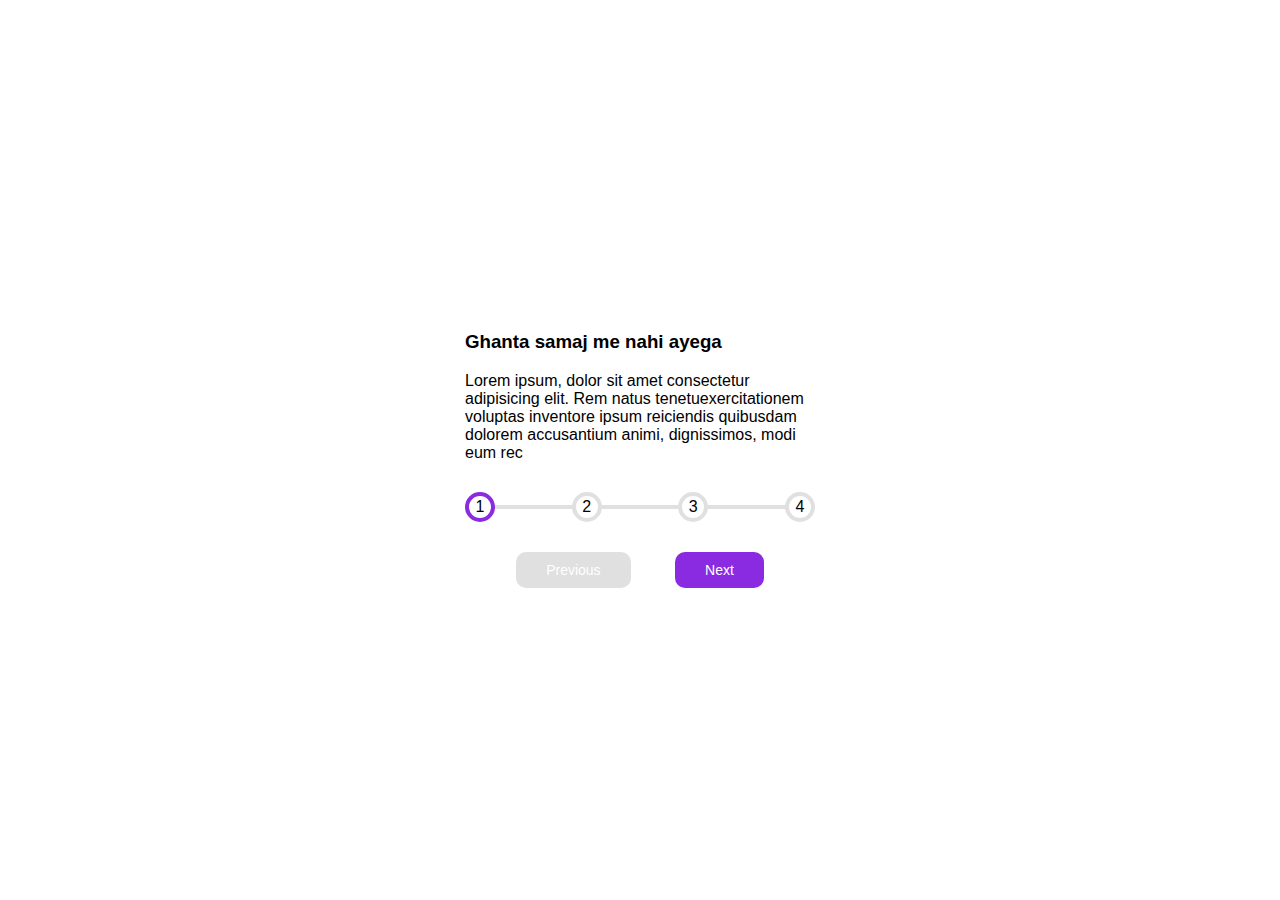
<file: day2/index.html>
<!DOCTYPE html>
<html lang="en">
  <head>
    <meta charset="UTF-8" />
    <meta http-equiv="X-UA-Compatible" content="IE=edge" />
    <meta name="viewport" content="width= 0, initial-scale=1.0" />
    <title>Progress Steps</title>
    <link rel="stylesheet" href="./style.css" />
    <script defer src="./script.js"></script>
  </head>
  <body>
    <div class="main">
      <div class="container-content">
        <div class="para active content--1">
          <h3>Ghanta samaj me nahi ayega</h3>
          Lorem ipsum, dolor sit amet consectetur adipisicing elit. Rem natus
          tenetuexercitationem voluptas inventore ipsum reiciendis quibusdam
          dolorem accusantium animi, dignissimos, modi eum rec
        </div>
        <div class="para content--2">
          <h3>Jabardast content hai bhai</h3>
          Lorem ipsum, dolor sit amet consectetur adipisicing elit. Rem natus
          tenetur iu modi eum rec
        </div>
        <div class="para content--3">
          <h3>Kash mai aacha writer hota :(</h3>
          Lorem ipsum, dolor sit amet consectetur adipisicing elit. Rem natus
          tenetur iusto repellat? Excepturi mi, dignissimos, modi eum rec
        </div>
        <div class="para content--4">
          <h3>Andi Bandi Sandi</h3>
          Lorem ipsum, dolor sit amet consectetur adipisicing ehsdhgfinventore
          ipsum reiciendis quibusdam dolorem accusantium animi, dignissimos,
          modi eum rec
        </div>
      </div>
      <div class="container">
        <div class="progress-container">
          <div class="progress" id="progress"></div>

          <div class="circle activecir">1</div>

          <div class="circle">2</div>
          <div class="circle">3</div>
          <div class="circle">4</div>
        </div>
        <button class="btn" id="previous" disabled>Previous</button>
        <button class="btn" id="next">Next</button>
      </div>
    </div>
  </body>
</html>
</file>
<file: day2/style.css>
* {
  box-sizing: border-box;
}

body {
  font-family: sans-serif;
  display: flex;
  align-items: center;
  justify-content: center;
  height: 100vh;
  margin: 0;
  overflow: hidden;
}
.container {
  text-align: center;
}

.progress-container {
  margin-bottom: 30px;
  max-width: 100%;
  width: 350px;
  position: relative;
  display: flex;
  justify-content: space-between;
}
.para.active {
  margin-bottom: 30px;
  max-width: 100%;
  width: 350px;
  position: relative;
  display: flex;
  flex-direction: column;
  justify-content: space-between;
}
.para {
  display: none;
}
.progress-container::before {
  content: "";
  background-color: #e0e0e0;
  position: absolute;
  top: 50%;
  left: 0%;
  transform: translateY(-50%);
  width: 100%;
  height: 4px;
  z-index: -1;
}
.progress {
  background-color: blueviolet;
  position: absolute;
  top: 50%;
  left: 0%;
  transform: translateY(-50%);
  width: 0%;
  height: 4px;
  z-index: -1;
  transition: 0.04s ease;
}
.circle {
  background-color: #fff;
  height: 30px;
  width: 30px;
  border: 4px solid #e0e0e0;
  border-radius: 50%;
  display: flex;
  align-items: center;
  justify-content: center;
}
.circle.activecir {
  border-color: blueviolet;
}

.btn {
  padding: 10px 30px;
  margin: 0 20px;
  background-color: blueviolet;
  border-radius: 10px;
  color: #fff;
  font-family: inherit;
  border: 0;
  cursor: pointer;
  font-size: 14px;
}

.btn:active {
  transform: scale(0.98);
}

.btn:disabled {
  cursor: not-allowed;
  background-color: #e0e0e0;
}
</file>
